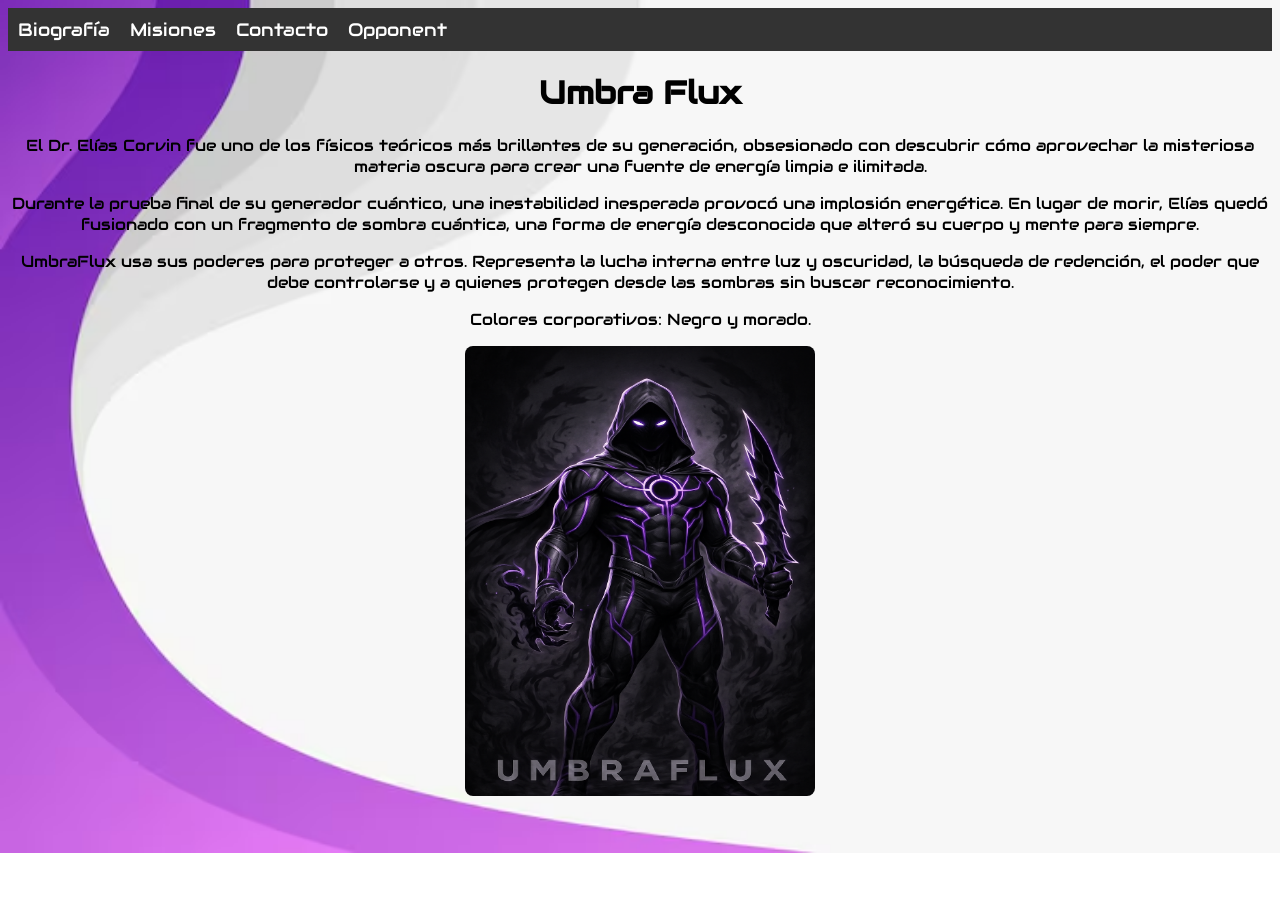
<file: index.html>
<!DOCTYPE html>
<html fang="es">
    <head>
        <link rel="stylesheet" href="https://fonts.googleapis.com/css?family=Audiowide">
        <meta charset="UTF-8">
        <title>UmbraFlux</title>
        <link rel="stylesheet" href="styles.css">
        <link rel="icon" type="image/x-icon" href="3.png">
    </head>
    <body>
        <nav>
            <ul>
             <li><a href="biografia.html">Biografía</a></li>
             <li><a href="misiones.html">Misiones</a></li>
             <li><a href="contacto.html">Contacto</a></li>
             <li><a href="opponent.html">Opponent</a></li>
           </ul>
         </nav>
        <h1>Umbra Flux</h1>
        <p>El Dr. Elías Corvin fue uno de los físicos teóricos más brillantes de su generación,
     obsesionado con descubrir cómo aprovechar la misteriosa materia oscura para crear una fuente de energía limpia e ilimitada.</p>
     <p>Durante la prueba final de su generador cuántico, una inestabilidad inesperada provocó una implosión energética.
         En lugar de morir, Elías quedó fusionado con un fragmento de sombra cuántica, una forma de energía desconocida que alteró su cuerpo y mente para siempre.</p>
        <p>UmbraFlux usa sus poderes para proteger a otros. Representa la lucha interna entre luz y oscuridad,
            la búsqueda de redención,
            el poder que debe controlarse
            y a quienes protegen desde las sombras sin buscar reconocimiento.</p>
            <p>Colores corporativos: Negro y morado.</p>
        <img src="1.png" alt="Personaje" width="350px" height="450px">
</body>
</html>
</file>
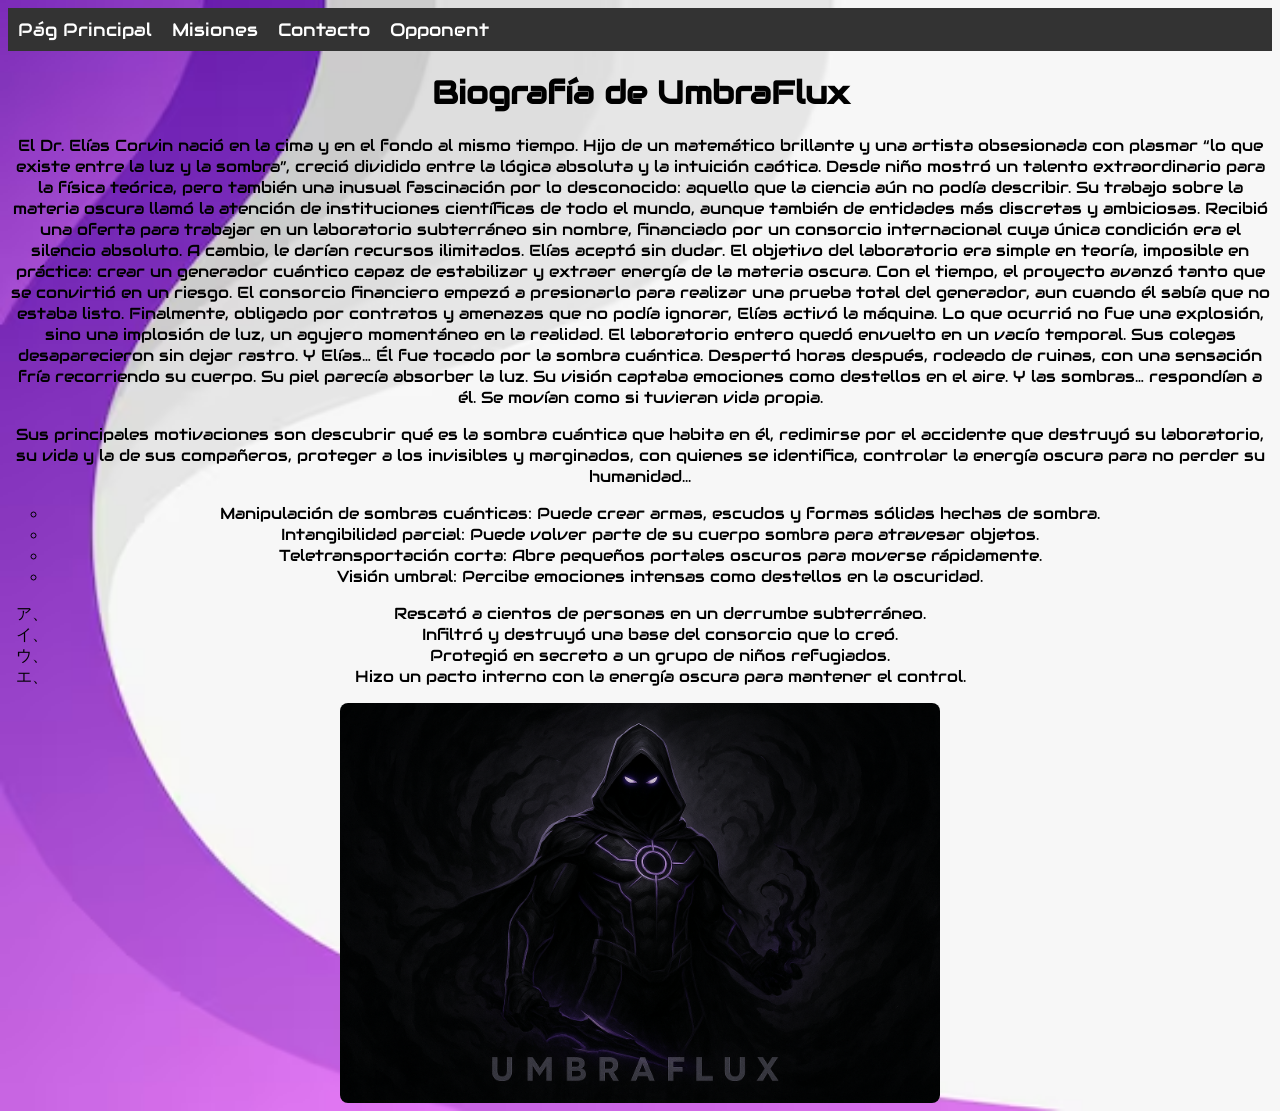
<file: biografia.html>
<!DOCTYPE html>
<html lang="es">
    <head>
        <title>Biografía UmbraFlux</title>
        <link rel="stylesheet" href="https://fonts.googleapis.com/css?family=Audiowide">
        <link rel="stylesheet" href="styles.css">
        <link rel="icon" type="image/x-icon" href="3.png">
        <meta charset="UTF-8">
    </head>
    <body>
        <nav>
            <ul>
             <li><a href="index.html">Pág Principal</a></li>
             <li><a href="misiones.html">Misiones</a></li>
             <li><a href="contacto.html">Contacto</a></li>
             <li><a href="opponent.html">Opponent</a></li>
           </ul>
         </nav>
        <h1>Biografía de UmbraFlux</h1>
        <p> El Dr. Elías Corvin nació en la cima y en el fondo al mismo tiempo. 
            Hijo de un matemático brillante y una artista obsesionada con plasmar “lo que existe entre la luz y la sombra”, creció dividido entre la lógica absoluta y la intuición caótica.
            Desde niño mostró un talento extraordinario para la física teórica, pero también una inusual fascinación por lo desconocido: aquello que la ciencia aún no podía describir.
            Su trabajo sobre la materia oscura llamó la atención de instituciones científicas de todo el mundo, aunque también de entidades más discretas y ambiciosas.
            Recibió una oferta para trabajar en un laboratorio subterráneo sin nombre, financiado por un consorcio internacional cuya única condición era el silencio absoluto.
            A cambio, le darían recursos ilimitados.
            Elías aceptó sin dudar.
            El objetivo del laboratorio era simple en teoría, imposible en práctica:
            crear un generador cuántico capaz de estabilizar y extraer energía de la materia oscura.
            Con el tiempo, el proyecto avanzó tanto que se convirtió en un riesgo.
            El consorcio financiero empezó a presionarlo para realizar una prueba total del generador, aun cuando él sabía que no estaba listo.
            Finalmente, obligado por contratos y amenazas que no podía ignorar, Elías activó la máquina.
            Lo que ocurrió no fue una explosión, sino una implosión de luz, un agujero momentáneo en la realidad. El laboratorio entero quedó envuelto en un vacío temporal. Sus colegas desaparecieron sin dejar rastro. Y Elías…
            Él fue tocado por la sombra cuántica.
            Despertó horas después, rodeado de ruinas, con una sensación fría recorriendo su cuerpo. 
            Su piel parecía absorber la luz. 
            Su visión captaba emociones como destellos en el aire. 
            Y las sombras… respondían a él.
            Se movían como si tuvieran vida propia.</p>
    <p>Sus principales motivaciones son descubrir qué es la sombra cuántica que habita en él, redimirse por el accidente que destruyó su laboratorio, su vida y la de sus compañeros,
        proteger a los invisibles y marginados, con quienes se identifica, controlar la energía oscura para no perder su humanidad...</p>
        <ul>
            <li>Manipulación de sombras cuánticas: Puede crear armas, escudos y formas sólidas hechas de sombra.</li>
            <li>Intangibilidad parcial: Puede volver parte de su cuerpo sombra para atravesar objetos.</li>
            <li>Teletransportación corta: Abre pequeños portales oscuros para moverse rápidamente.</li>
            <li>Visión umbral: Percibe emociones intensas como destellos en la oscuridad.</li>
        </ul>
        <ol>
            <li>Rescató a cientos de personas en un derrumbe subterráneo.</li>
            <li>Infiltró y destruyó una base del consorcio que lo creó.</li>
            <li>Protegió en secreto a un grupo de niños refugiados.</li>
            <li>Hizo un pacto interno con la energía oscura para mantener el control.</li>
        </ol>
        <img src="2.png" alt="personaje"  width="600px" height="400px">
    </body>
</html>
</file>
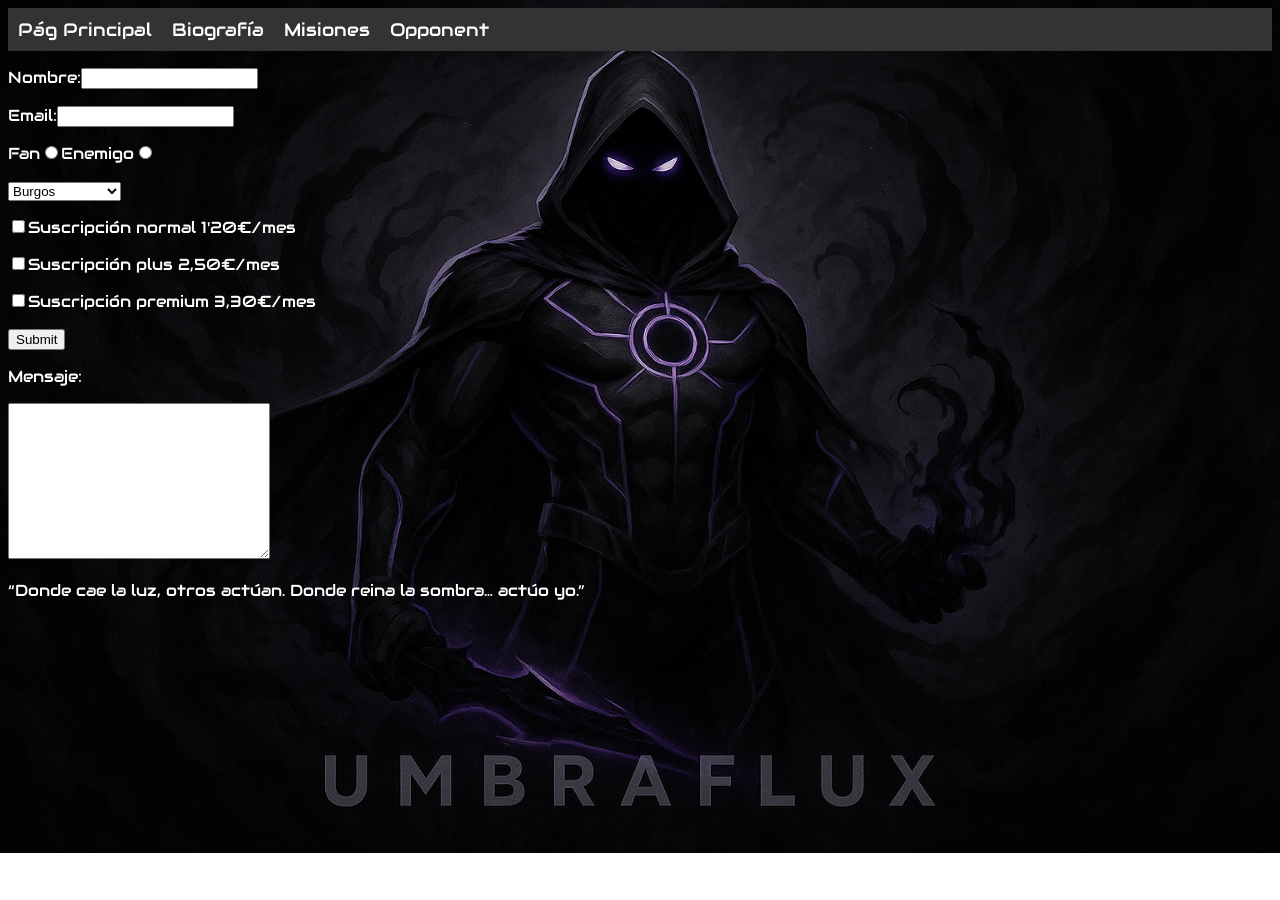
<file: contacto.html>
<!DOCTYPE html>
<html lang="es">
    <head>
        <title>Contacto UmbraFlux</title>
        <link rel="stylesheet" href="https://fonts.googleapis.com/css?family=Audiowide">
        <link rel="stylesheet" href="styles.css">
        <link rel="icon" type="image/x-icon" href="3.png">
        <meta charset="UTF-8">
        <style>
            body{
            background-image: url(2.png);
            background-size: cover;      
  background-repeat: no-repeat;
        }
        p{
            color: white;
            text-align: left;
        }
        </style>
    </head>
    <body>
        <nav>
            <ul>
             <li><a href="index.html">Pág Principal</a></li>
             <li><a href="biografia.html">Biografía</a></li>
             <li><a href="misiones.html">Misiones</a></li>
             <li><a href="opponent.html">Opponent</a></li>
           </ul>
         </nav>
         <p>Nombre:<input type="text" name="nombre" required></p>
         <p>Email:<input type="email" name="email" required></p>
         <p>Fan<input type="radio" name="FE">Enemigo<input type="radio" name="FE"></p>
         <p><select name="Ciudad">
            <option value="Burgos">Burgos</option>
            <option value="Córdoba">Córdoba</option>
            <option value="Pisos Picados">Pisos Picados</option>
            <option value="Latifundio Letal">Latifundio Letal</option>
         </select></p>
         <p><input type="checkbox" value="suscripción">Suscripción normal 1'20€/mes</p>
         <p><input type="checkbox" value="suscripción">Suscripción plus 2,50€/mes</p>
         <p><input type="checkbox" value="suscripción">Suscripción premium 3,30€/mes</p>
         <p><input type="submit" value="Submit"></p>
         <p>Mensaje:</p>
         <textarea id="mensaje" name="mensaje" cols="30" rows="10"></textarea>
         <p>“Donde cae la luz, otros actúan.
            Donde reina la sombra… actúo yo.”</p>
    </body>
</html>
</file>
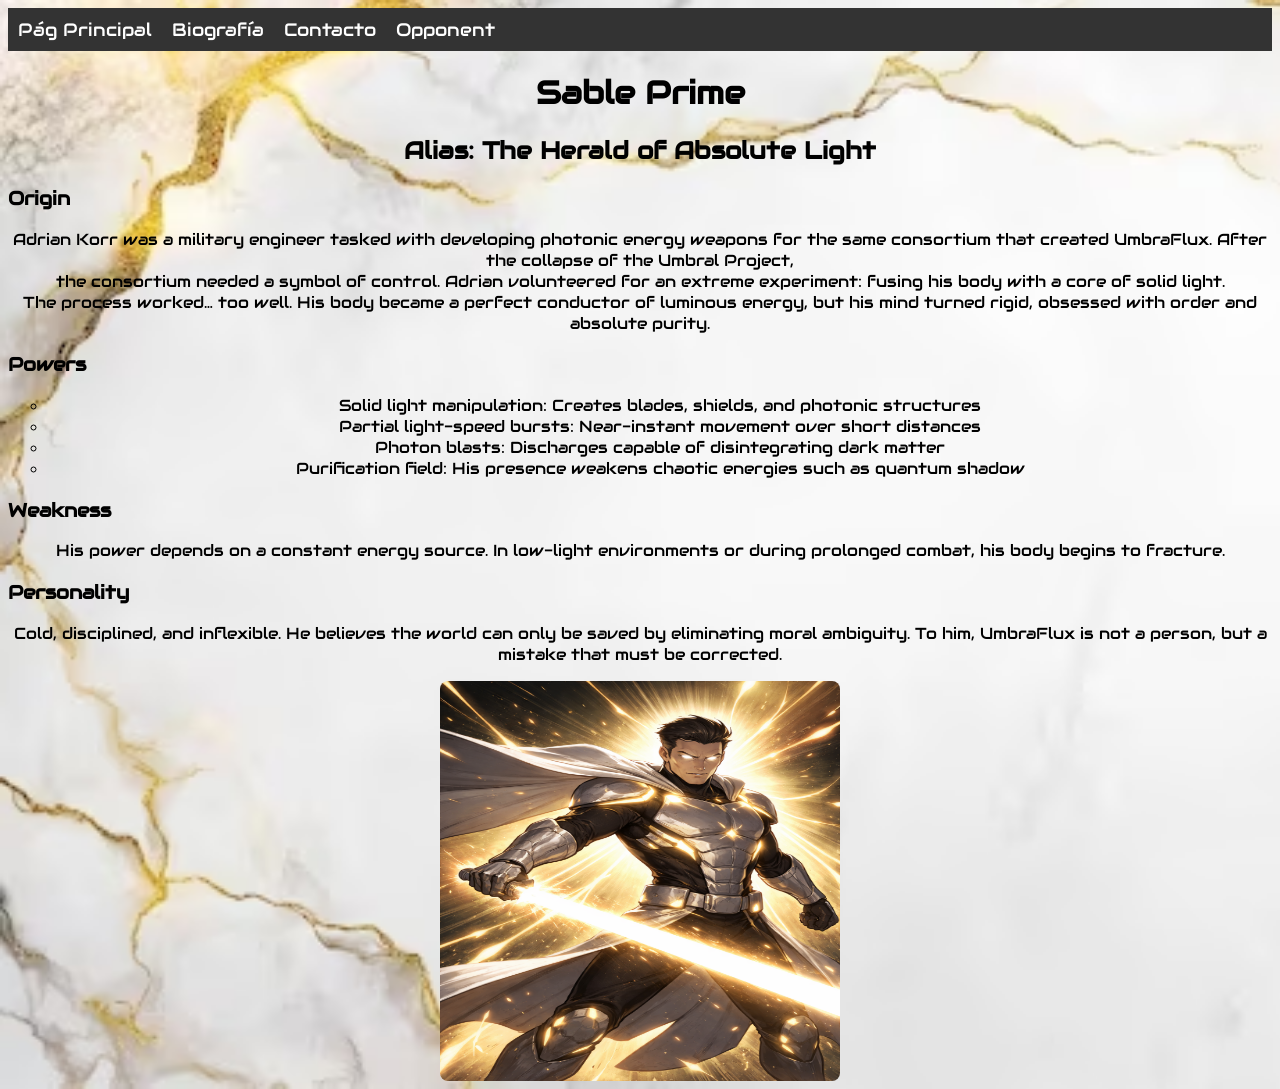
<file: opponent.html>
<DOCTYPE html>
    <html lang="es">
        <head>
            <meta charset="UTF-8">
            <title>The Opponent</title>
            <link rel="stylesheet" href="https://fonts.googleapis.com/css?family=Audiowide">
            <link rel="stylesheet" href="styles.css">
            <link rel="icon" type="image/x-icon" href="3.png">
            <style>
                 body{
            background-image: url(wallpaper2.jpg);
            background-size: cover;      
            background-repeat: no-repeat;
        }
              p{
        color: rgb(0, 0, 0);
        }
        h1{
        color: rgb(0, 0, 0);
        }
        li{
        color: rgb(0, 0, 0);
        }
        h2{
        color: rgb(0, 0, 0);
        }
        h3{
        color: rgb(0, 0, 0);
        }
            </style>
        </head>
        <body>
            <nav>
            <ul>
             <li><a href="index.html">Pág Principal</a></li>
             <li><a href="biografia.html">Biografía</a></li>
             <li><a href="contacto.html">Contacto</a></li>
             <li><a href="misiones.html">Opponent</a></li>
           </ul>
            </nav>
            <h1>Sable Prime</h1>
            <h2>Alias: The Herald of Absolute Light</h2>
            <h3>Origin</h3>
            <p>Adrian Korr was a military engineer tasked with developing photonic energy weapons for the same consortium that created UmbraFlux. After the collapse of the Umbral Project,<br> the consortium needed a symbol of control. Adrian volunteered for an extreme experiment: fusing his body with a core of solid light.<br> 
                The process worked… too well. His body became a perfect conductor of luminous energy, but his mind turned rigid, obsessed with order and absolute purity.
            </p>
            <h3>Powers</h3>
            <ul>
                <li>Solid light manipulation: Creates blades, shields, and photonic structures</li>
                <li>Partial light-speed bursts: Near-instant movement over short distances</li>
                <li>Photon blasts: Discharges capable of disintegrating dark matter</li>
                <li>Purification field: His presence weakens chaotic energies such as quantum shadow</li>
            </ul>
            <h3>Weakness</h3>
            <p>His power depends on a constant energy source. In low-light environments or during prolonged combat, his body begins to fracture.</p>
            <h3>Personality</h3>
            <p>Cold, disciplined, and inflexible. He believes the world can only be saved by eliminating moral ambiguity. To him, UmbraFlux is not a person, but a mistake that must be corrected.</p>
            <img src="5.png" alt="No carga la imagen" height="400" width="400">
        </body>
    </html>
</DOCTYPE>
</file>
<file: styles.css>
body {
  font-size: 16px;
  background-image: url(1.avif);
  background-size: cover;      
  background-repeat: no-repeat;
  font-family: "Audiowide", sans-serif;
}
h1 {
  color: rgb(0, 0, 0);
  text-align: center;
}
h2{
  color: rgb(255, 255, 255);
  text-align: center;
}
p{
  color: rgb(0, 0, 0);
  text-align: center;

}
nav {
    background-color: #333;
    padding: 10px;
  }
  
  nav ul {
    list-style: none;
    margin: 0;
    padding: 0;
    display: flex; 
    gap: 20px;
  }
  
  nav a {
    color: rgb(255, 255, 255);
    text-decoration: none;
    font-size: 18px;
  }
  
  nav a:hover {
    text-decoration: underline;
  }
  img{
    display: block;
  margin-left: auto;
  margin-right: auto;
  border-radius: 8px;
  }
ul{
  text-align: center;
  list-style-type: circle;
}
ol{
  text-align: center;
  list-style: katakana;
}
table, td, th{
  margin-left: auto;
  margin-right: auto;
  text-align: center;
  border-style:double;
  background-color: blueviolet;
  color: rgb(255, 255, 255);
}
td, th{
padding: 10px;
}
tr:hover {background-color: black;}
</file>
